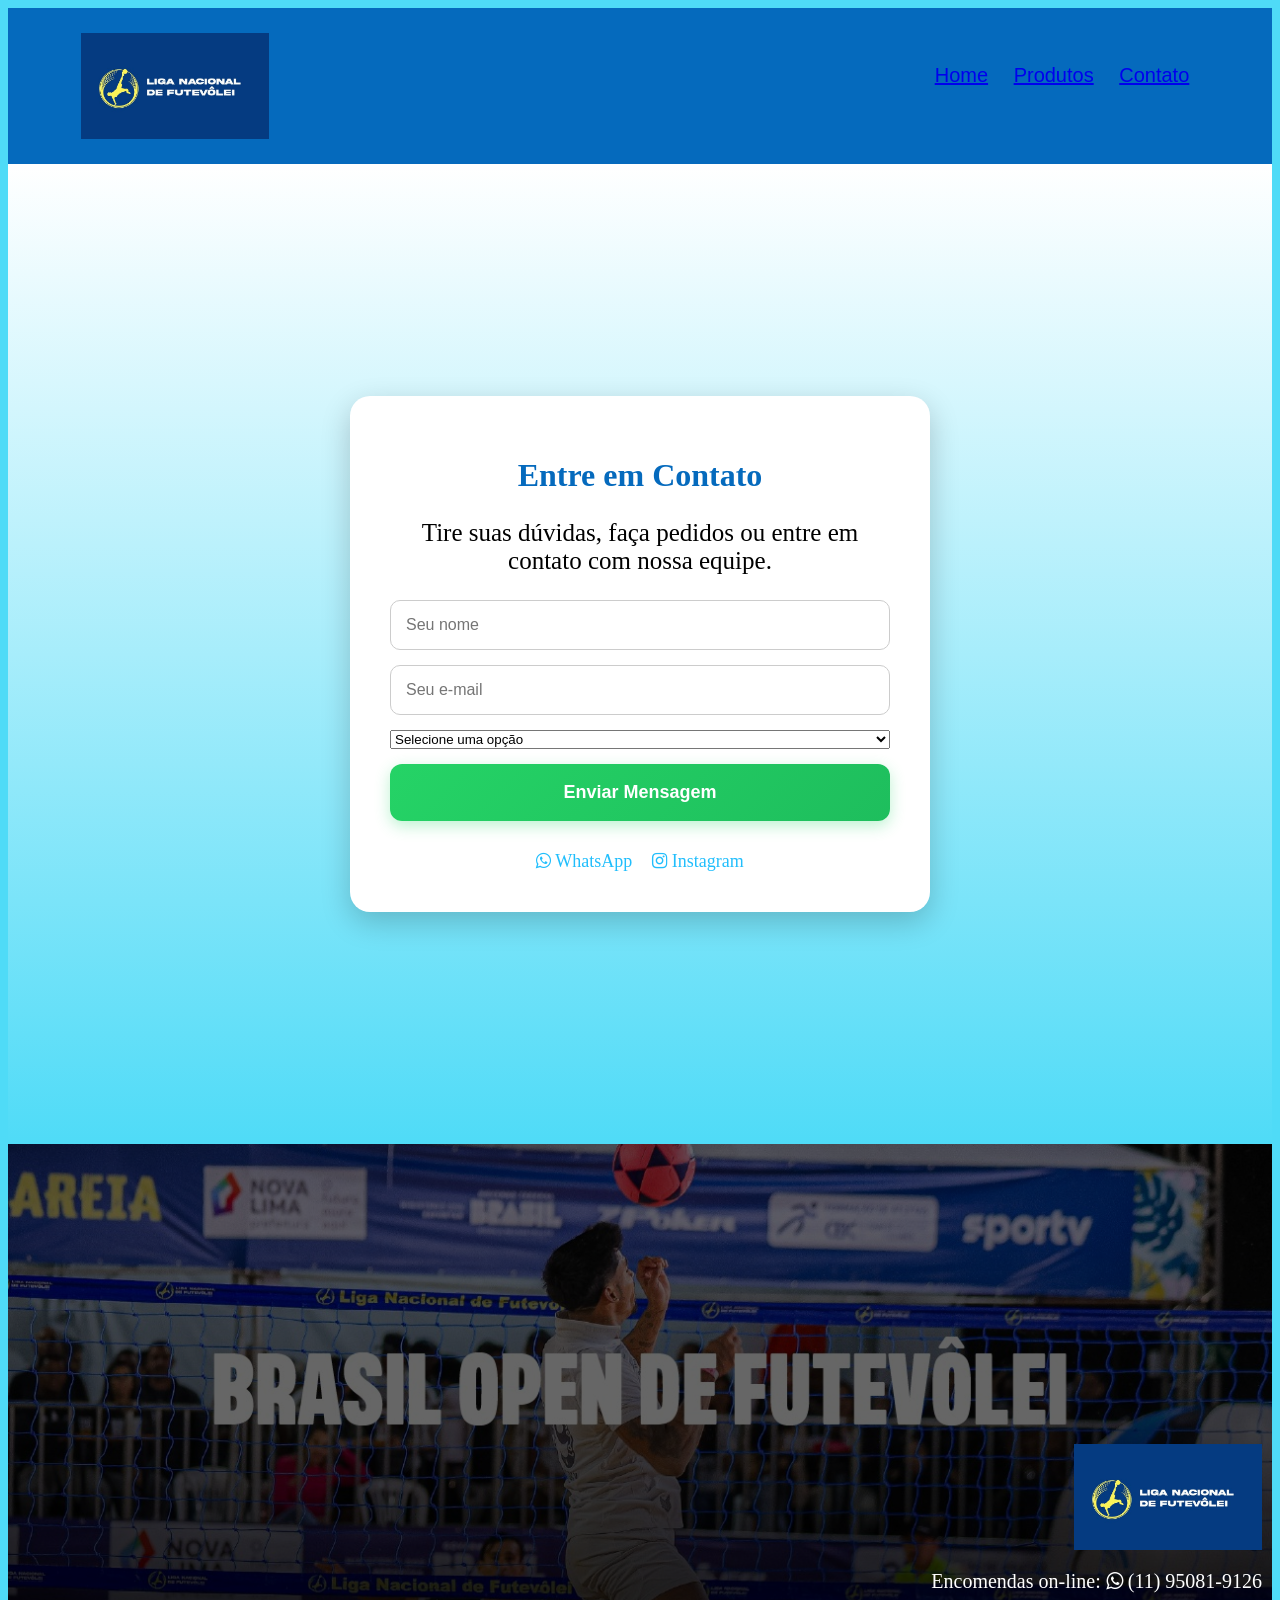
<file: site/contato.html>
<html>
<head>
    <link href="css/estilo.css" rel="stylesheet"/>
    <link href="css/contato.css" rel="stylesheet"/>
    <link rel="shortcut icon" href="imagens/logo 2.png" type="image/x-icon">
    <link rel="stylesheet"
    href="https://maxcdn.bootstrapcdn.com/font-awesome/4.5.0/css/font-awesome.min.css">
    <title>Contato - Liga Nacional de Futevôlei</title>
</head>
<body>
    <header>
        <div class="divHeader">
            <img src="imagens/logo final.jpg" class="logo"/>
            <nav>
                <ul class="menu">
                    <li><a href="index.html">Home</a></li>
                    <li><a href="produtos.html">Produtos</a></li>
                    <li><a href="contato.html">Contato</a></li>
                </ul>
            </nav>
        </div>
    </header>
    <main class="contato-container">
        <div class="contato-box">
            <h1>Entre em Contato</h1>
            <p>
                Tire suas dúvidas, faça pedidos ou entre em contato com nossa equipe.
            </p>
            <form onsubmit="enviarWhatsapp(event)">
                <input type="text" id="nome" placeholder="Seu nome" required>
                <input type="email" id="email" placeholder="Seu e-mail" required>
                <select id="assunto" required>
                <option value="">Selecione uma opção</option>
                <option value="Entrar em contato">
                    Entrar em contato
                </option>
                <option value="Sobre produtos">
                    Sobre produtos
                </option>
                <option value="Ajuda com o pedido">
                    Ajuda com o pedido
                </option>
            </select>
                <button type="submit">
                    Enviar Mensagem
                </button>
            </form>
            <div class="redes">
                <a href="https://wa.me/5511950819126" target="_blank">
                    <i class="fa fa-whatsapp"></i>
                    WhatsApp
                </a>
                <a href="https://instagram.com/ligafutevoleioficial" target="_blank">
                    <i class="fa fa-instagram"></i>
                    Instagram
                </a>
            </div>
        </div>
    </main>
    <footer>
        <img src="imagens/logo final.jpg"
        title="Liga Nacional de FUTEVÔLEI"
        class="logo_footer"/>
        <p>
            Encomendas on-line:
            <a href="https://wa.me/5511950819126" target="_blank">
                <i class="fa fa-whatsapp"></i>
                (11) 95081-9126
            </a>
        </p>
    </footer>
        <script>
                function enviarWhatsapp(event) {
                event.preventDefault();
                    let nome = document.getElementById("nome").value;
                    let email = document.getElementById("email").value;
                    let assunto = document.getElementById("assunto").value;
                    let texto =
                        `Olá! Me chamo ${nome}%0A
                        Email: ${email}%0A
                        Assunto: ${assunto}`;
                    let numero = "5511950819126";
                    let url = `https://wa.me/${numero}?text=${texto}`;
                    window.open(url, "_blank");
                }
        </script>
    </body>
</html>
</file>
<file: site/css/estilo.css>
/**estilização do header da pagina*/
.body{
    margin: 0;
    font-family: Cambria, Cochin, Georgia, Times, 'Times New Roman', serif;
}
html{
    background-color: rgb(79, 219, 247);
}
/** estilização do header*/ 
header{
    background-color: rgb(5, 106, 189);
    padding: 25px 0 25px 10px;
}
.logo{
    width: 15%; 
    margin-left: 5%; 
} 
nav{
    color: rgb(0, 0, 0);
    position: absolute;
    top:10%;
    font-size: 20   ;
    right: 5%;
    font-family: Arial, Helvetica, sans-serif;
}
nav li{
    display: inline;
    margin-right: 20px; 
}
.divHeader{
    position: relative;
}
/*estilização do banner*/
.banner{
    width: 100%;
    height: 70%; 
    object-fit: cover;
    object-position: center;
}
.titulos{
    text-align: center;
}
/* estilização do sobre nós*/
.sobre_nos{
    width: 70%;
    margin-left: 15%;
    text-align: justify;
    font-size: 20;  
}
.img_sobre_nos{
    width: 23%;
    float:left;
    margin-right: 40px; 
}
.titulo_sobre_nos{
    clear: left;
}

/*estilização da sessão NOSSO ESTABELECIMENTO*/
.mapa{
    text-align: center;
    background: linear-gradient(rgb(79, 219, 247),#FFFF); 
}
/*nossos produtos*/

.produtos{
    text-align: left;
    margin-left: 30%;
    position: relative;
    vertical-align: top;
    list-style: none; 
}

.imagem_produto{
    width: 15%;
    border-radius: 8px;
    box-shadow: 10px 10px 5px 0px rgb(55, 55, 55);
    opacity: 1;
    transition: 400ms;
    margin-left: 25%; 
    position: absolute; 
    top: 5px; 
    bottom: 10%;
}

.imagem_produto:hover{
    opacity: 0.5;
    cursor: pointer; 
}

/*video*/

.video{
    text-align: center;
    background: linear-gradient( rgb(79, 219, 247));
    position: relative;
    padding-top: 3%;
    padding-bottom: 30px; 
}
/**footer*/
footer{
    padding: 300px 10px 10px 0; 
    background: url("../imagens/rodapé\ 2.jpeg");
    background-size: cover;
    background-position: center;
    background-color: rgba(0,0,0,0.6);
    background-blend-mode: darken;
}

footer p{
    color: white;
    text-align: right;
    font-size: 20px; 
}
footer a{
    color: white;
    text-decoration: none; 
}

.logo_footer{
    width: 15%;
    padding-left: 85%;
}
</file>
<file: site/css/contato.css>
/* fundo */
.contato-container {

    min-height: 100vh;

    display: flex;

    justify-content: center;

    align-items: center;

    background: linear-gradient(#fff, rgb(79, 219, 247));

    padding: 40px;
}

/* caixa */
.contato-box {

    background: white;

    width: 500px;

    padding: 40px;

    border-radius: 20px;

    text-align: center;

    box-shadow: 0 10px 30px rgba(0,0,0,0.2);
}

/* titulo */
.contato-box h1 {

    color: rgb(5, 106, 189);

    margin-bottom: 15px;
}

/* texto */
.contato-box p {

    margin-bottom: 25px;
    font-size: 25px;
}

/* formulário */
form {
    display: flex;
    flex-direction: column;
}

/* inputs */
input,
textarea {
    margin-bottom: 15px;
    padding: 15px;
    border-radius: 10px;
    border: 1px solid #ccc;
    font-size: 16px;
}

/* textarea */
textarea {

    height: 150px;
    resize: none;
}

/* botão */
button {
    background: linear-gradient(135deg, #25D366, #1ebe5d);
    color: white;
    border: none;
    padding: 18px;
    font-size: 18px;
    margin-top: 15px;
    font-weight: bold;
    border-radius: 12px;
    cursor: pointer;
    width: 100%;
    transition: 0.3s;
    box-shadow: 0 5px 15px rgba(37,211,102,0.3);
}

button:hover {
    transform: scale(1.03);
    box-shadow: 0 8px 25px rgba(37,211,102,0.4);
}

/* redes */
.redes {
    margin-top: 30px;
    display: flex;
    justify-content: center;
    gap: 20px;
}

/* links */
.redes a {
    text-decoration: none;
    color: rgb(33, 190, 252);
    font-size: 18px;
    transition: 0.3s;
}

.redes a:hover {
    color: rgb(0, 157, 255);
}
</file>
